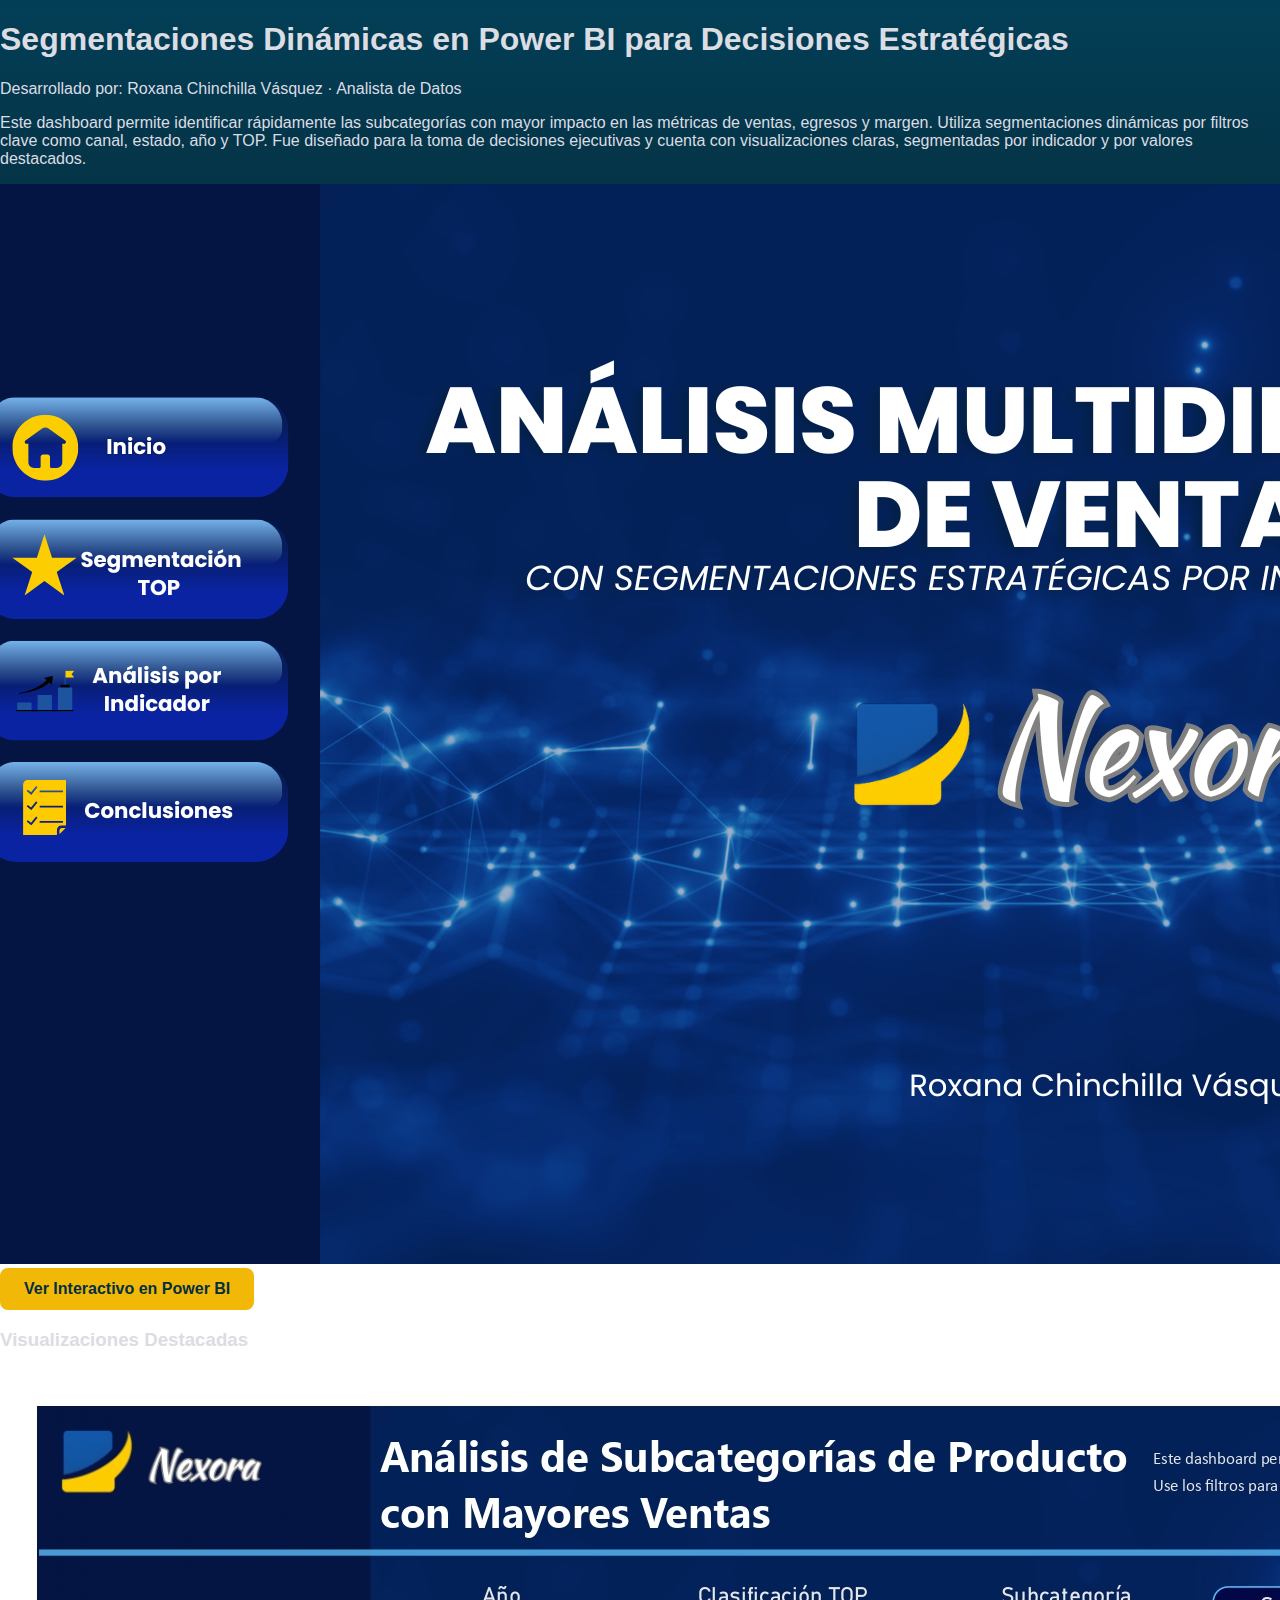
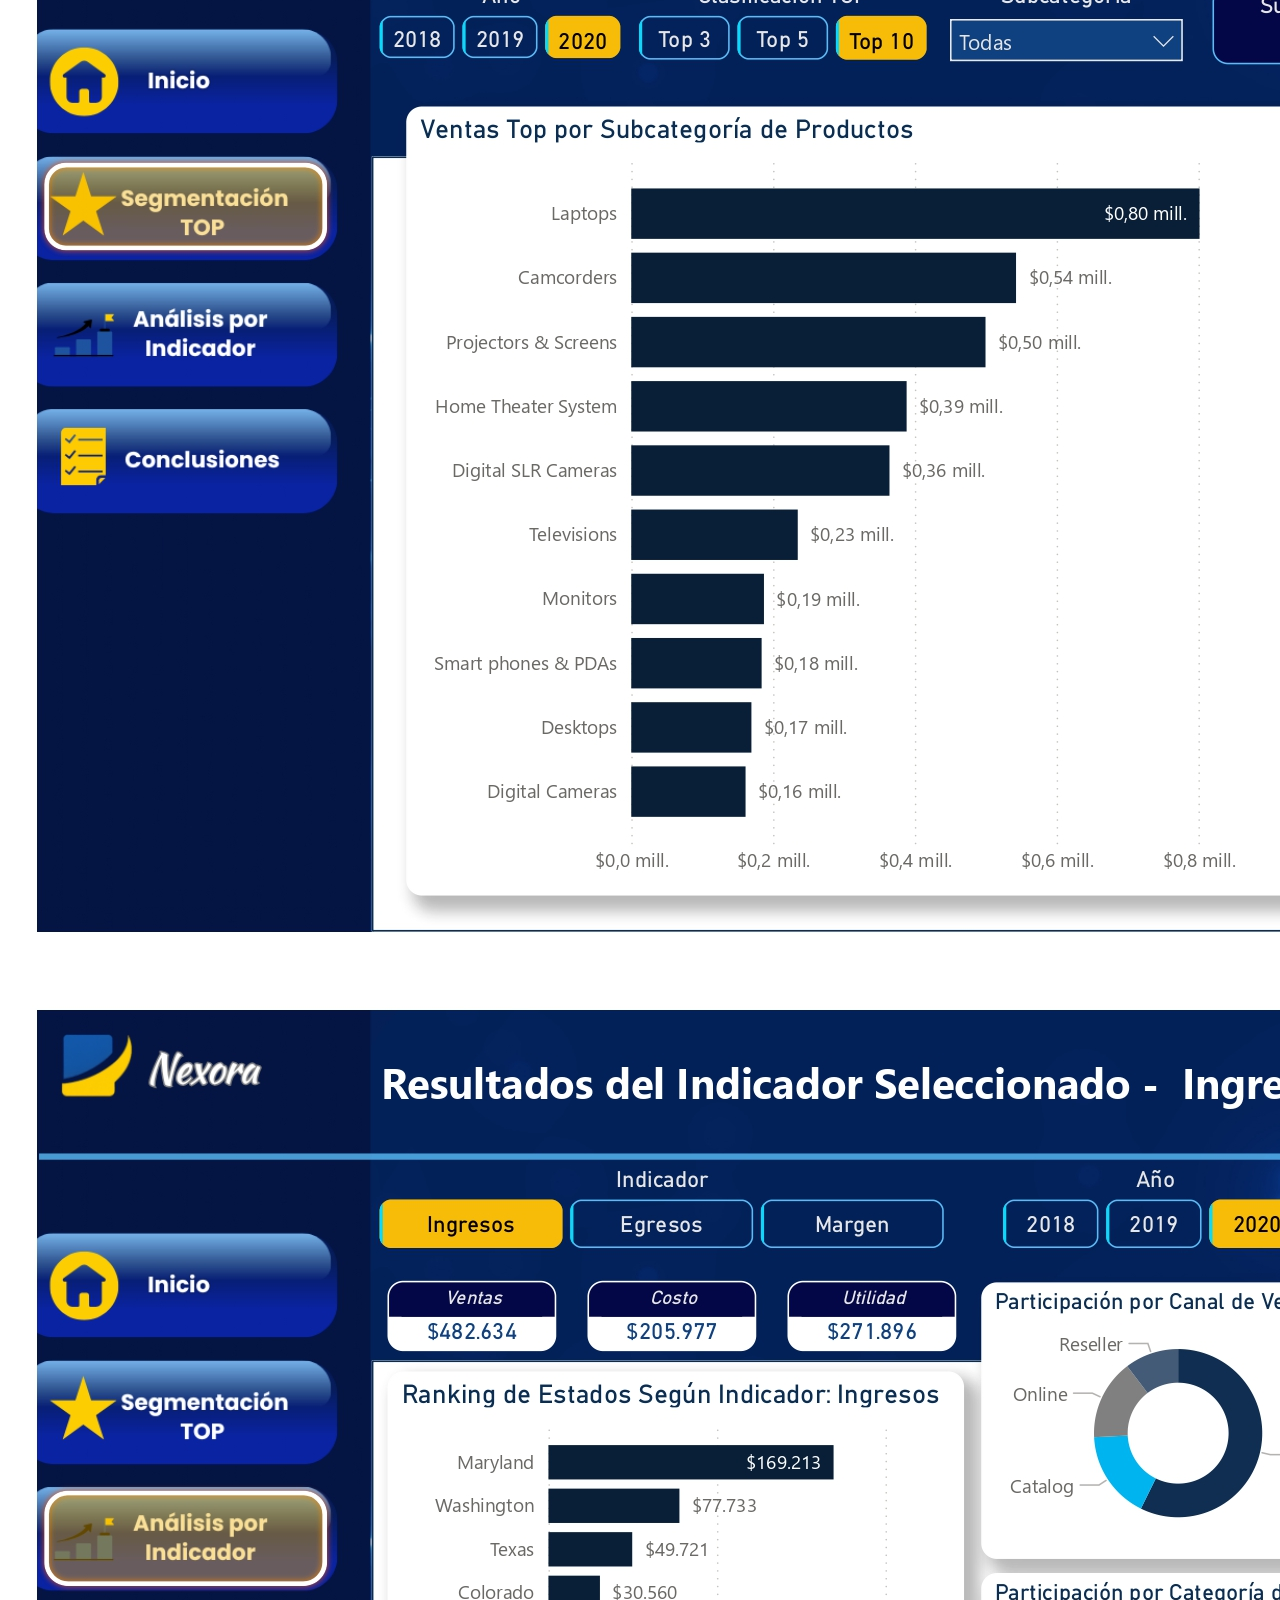
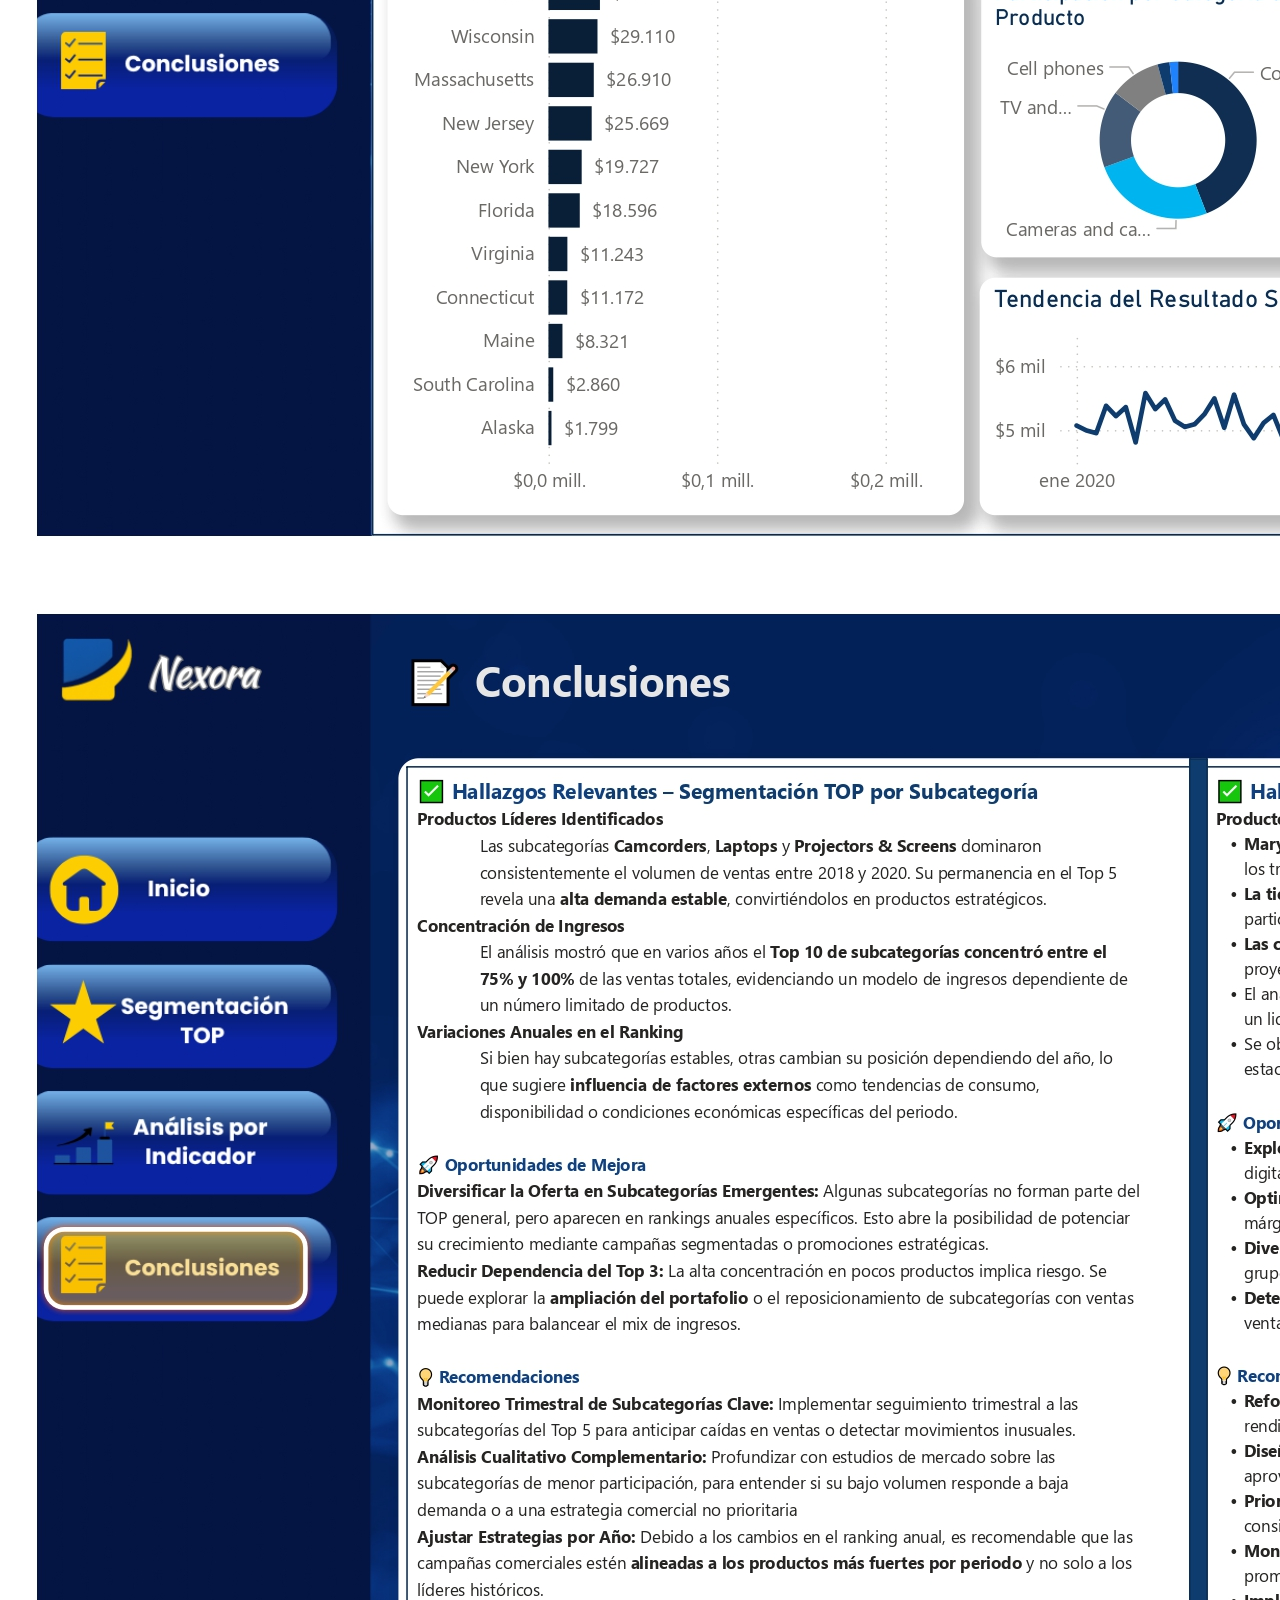
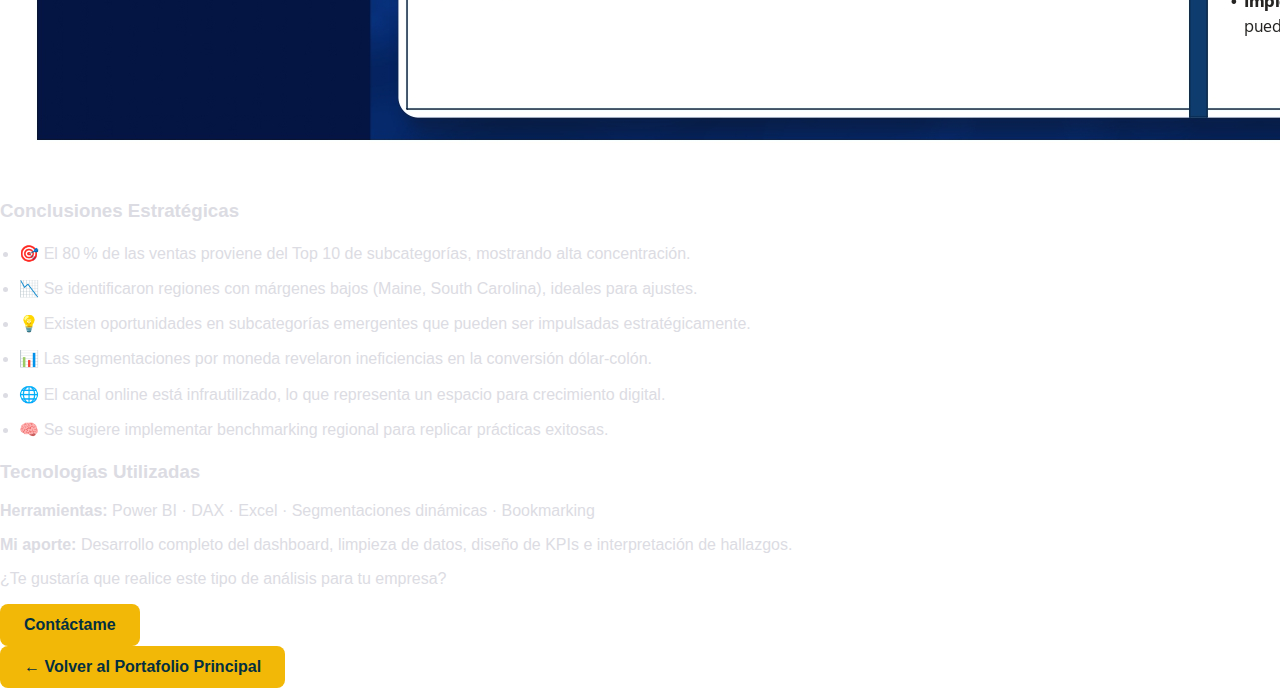
<file: proyecto1.html>
<!DOCTYPE html>
<html lang="es">

<head>
  <meta charset="UTF-8">
  <meta name="viewport" content="width=device-width, initial-scale=1.0">
  <title>Proyecto 1 - Segmentaciones Dinámicas</title>
  <link rel="stylesheet" href="proyectos.css">
</head>

<body>

  <header class="project-header">
    <h1 class="project-title">Segmentaciones Dinámicas en Power BI para Decisiones Estratégicas</h1>
    <span class="project-role">Desarrollado por: Roxana Chinchilla Vásquez · Analista de Datos</span>
  </header>

  <section class="project-detail custom-container">
    <!-- Resumen ejecutivo -->
    <div class="project-summary">
      <p>
        Este dashboard permite identificar rápidamente las subcategorías con mayor impacto en las métricas de
        ventas, egresos y margen. Utiliza segmentaciones dinámicas por filtros clave como canal, estado, año y TOP.
        Fue diseñado para la toma de decisiones ejecutivas y cuenta con visualizaciones claras, segmentadas por
        indicador y por valores destacados.
      </p>
    </div>

    <!-- Imagen destacada del dashboard -->
    <div class="project-snapshot">
      <img src="images/dash1.png" alt="Captura del dashboard" class="project-img">
      <a href="https://app.powerbi.com/links/7mSVQAfb1J?ctid=d08db6ec-36c8-4b54-b9b2-2d03dcc84544&pbi_source=linkShare&bookmarkGuid=15b07156-ba0d-436d-b4fa-a51ab0694196"
        class="btn btn-project" target="_blank">
        Ver Interactivo en Power BI
      </a>
    </div>

    <!-- Capturas del dashboard -->
    <div class="project-gallery">
      <h3>Visualizaciones Destacadas</h3>
      <div class="gallery-wrapper">
        <img src="images/Proyecto1/page-0002.jpg" alt="Captura Ingresos">
        <img src="images/Proyecto1/page-0003.jpg" alt="Captura Segmentación TOP">
        <img src="images/Proyecto1/page-0004.jpg" alt="Captura Conclusiones">
      </div>
    </div>

    <!-- Conclusiones del análisis -->
    <div class="project-conclusions">
      <h3>Conclusiones Estratégicas</h3>
      <ul>
        <li>🎯 El 80 % de las ventas proviene del Top 10 de subcategorías, mostrando alta concentración.</li>
        <li>📉 Se identificaron regiones con márgenes bajos (Maine, South Carolina), ideales para ajustes.</li>
        <li>💡 Existen oportunidades en subcategorías emergentes que pueden ser impulsadas estratégicamente.</li>
        <li>📊 Las segmentaciones por moneda revelaron ineficiencias en la conversión dólar-colón.</li>
        <li>🌐 El canal online está infrautilizado, lo que representa un espacio para crecimiento digital.</li>
        <li>🧠 Se sugiere implementar benchmarking regional para replicar prácticas exitosas.</li>
      </ul>
    </div>

    <!-- Tecnologías y aportes -->
    <div class="project-tools">
      <h3>Tecnologías Utilizadas</h3>
      <p><strong>Herramientas:</strong> Power BI · DAX · Excel · Segmentaciones dinámicas · Bookmarking</p>
      <p><strong>Mi aporte:</strong> Desarrollo completo del dashboard, limpieza de datos, diseño de KPIs e
        interpretación de hallazgos.</p>
    </div>

    <!-- CTA de contacto -->
    <div class="cta">
      <p>¿Te gustaría que realice este tipo de análisis para tu empresa?</p>
      <a href="#contact" class="btn btn-cta">Contáctame</a>
    </div>

    <div class="back-to-main">
      <a href="index.html" class="btn btn-back">← Volver al Portafolio Principal</a>
    </div>

  </section>
</body>

</html>
</file>
<file: proyectos.css>
body {
  font-family: "Poppins", sans-serif;
  background: linear-gradient(to bottom, #023f57, #09232e, #011820);
  background-attachment: fixed;
  background-size: cover;
  color: #dcdce3;
  margin: 0;
  padding: 0;
}

.main-container {
  max-width: 1000px;
  margin: auto;
  display: flex;
  flex-direction: column;
  gap: 2rem;
}

.card {
  background: rgba(3, 47, 64, 0.85);
  border-radius: 12px;
  padding: 2rem;
  box-shadow: 0 4px 18px rgba(0, 0, 0, 0.4);
  border-left: 5px solid #f2b807;
  transition: transform 0.3s ease;
}

.card:hover {
  transform: translateY(-4px);
}

.header-card {
  text-align: center;
  background: linear-gradient(135deg, #043C4F, #032F40);
  border-left-color: #04738C;
}

.header-card h1 {
  font-size: 2.4rem;
  margin-bottom: 0.5rem;
  background: linear-gradient(90deg, #F2B807, #04738C);
  -webkit-background-clip: text;
  -webkit-text-fill-color: transparent;
}

.role {
  font-style: italic;
  color: #dcdce3;
}

ul {
  padding-left: 1.2rem;
}

ul li {
  margin-bottom: 0.6rem;
  line-height: 1.6;
}

.img-card {
  text-align: center;
}

.img-card img {
  width: 100%;
  border-radius: 10px;
  border: 3px solid #d9910d;
  box-shadow: 0 6px 20px rgba(0, 0, 0, 0.5);
  margin-bottom: 1rem;
}

.btn {
  background-color: #f2b807;
  color: #032f40;
  padding: 12px 24px;
  border-radius: 8px;
  font-weight: 600;
  text-decoration: none;
  display: inline-block;
  transition: all 0.3s ease;
}

.btn:hover {
  background-color: #d9910d;
  color: #fff;
}

.cta-card {
  text-align: center;
  background: rgba(4, 60, 79, 0.9);
  border-left-color: #8C4608;
}


.project-hero {
  position: relative;
  height: 40vh;
  width: 100%;
  background: linear-gradient(135deg, #1a3843, #011114);
  overflow: hidden;
  display: flex;
  justify-content: center;
  align-items: center;
  text-align: center;
}

#particles-js {
  position: absolute;
  inset: 0;
  z-index: 0;
}

.hero-title-wrapper {
  position: relative;
  z-index: 2;
  color: white;
  padding: 2rem;
}

.hero-title-animated {
  font-family: 'Poppins', sans-serif;
  font-weight: 800;
  font-size: clamp(1.5rem, 4vw, 3rem);
  background: linear-gradient(90deg, #F2B807, #04738C, #F2B807);
  background-size: 200%;
  -webkit-background-clip: text;
  -webkit-text-fill-color: transparent;
  animation: gradientMove 4s linear infinite;
}

@keyframes gradientMove {
  0% { background-position: 0%; }
  100% { background-position: 200%; }
}


.btn-back-hero {
  display: inline-block;
  background: linear-gradient(135deg, #f2b807, #04738c);
  color: #032f40;
  font-weight: 400;
  padding: 8px 18px;
  font-size: 0.9rem;
  border-radius: 8px;
  margin: 1rem;
  text-decoration: none;
  box-shadow: 0 4px 12px rgba(0, 0, 0, 0.25);
  transition: all 0.3s ease;
}

.btn-back-hero:hover {
  background-color: #8c4608;
  color: white;
  transform: translateY(-2px);
}

/* Galería responsive */
.dashboard-preview {
  text-align: center;
  margin: 4rem auto;
  padding: 2rem;
  background: rgba(3, 47, 64, 0.5);
  border-radius: 12px;
  box-shadow: 0 8px 25px rgba(0, 0, 0, 0.3);
  max-width: 1100px;
}

.preview-title {
  font-size: 1.8rem;
  color: #f2b807;
  margin-bottom: 2rem;
  font-weight: 600;
}

.dashboard-images {
  display: flex;
  flex-wrap: wrap;
  gap: 2rem;
  justify-content: center;
}

.dashboard-images img {
  width: 100%;
  max-width: 480px;
  border-radius: 10px;
  cursor: zoom-in;
  box-shadow: 0 6px 20px rgba(0, 0, 0, 0.4);
  border: 3px solid rgba(242, 184, 7, 0.3);
  transition: transform 0.3s ease;
}

.dashboard-images img:hover {
  transform: scale(1.03);
}

/* Lightbox estilo modal */
.lightbox {
  display: none;
  position: fixed;
  z-index: 9999;
  inset: 0;
  background: rgba(0, 0, 0, 0.9);
  justify-content: center;
  align-items: center;
}

.lightbox img {
  max-width: 90%;
  max-height: 90%;
  border-radius: 12px;
  border: 3px solid #f2b807;
  box-shadow: 0 0 25px rgba(242, 184, 7, 0.5);
}

.close-btn {
  position: absolute;
  top: 30px;
  right: 40px;
  font-size: 2rem;
  color: white;
  cursor: pointer;
  font-weight: bold;
}

.project-closing {
  background: rgba(3, 47, 64, 0.6);
  padding: 3rem;
  margin: 4rem auto 2rem;
  border-radius: 12px;
  max-width: 1000px;
  text-align: center;
  box-shadow: 0 10px 30px rgba(0,0,0,0.3);
  color: #f0f0f0;
}

.project-closing h2 {
  font-size: 2rem;
  color: #f2b807;
  margin-bottom: 1rem;
  font-weight: 600;
}

.project-closing p {
  font-size: 1.1rem;
  max-width: 850px;
  margin: 0 auto 2rem;
  line-height: 1.8;
  color: #ddd;
}

.project-closing .btn-cta {
  background: linear-gradient(135deg, #f2b807, #04738C);
  color: #032f40;
  padding: 12px 26px;
  font-weight: 600;
  text-decoration: none;
  border-radius: 8px;
  box-shadow: 0 6px 20px rgba(242, 184, 7, 0.3);
  transition: background 0.3s ease, transform 0.3s ease;
}

.project-closing .btn-cta:hover {
  background: #d9910d;
  color: white;
  transform: translateY(-2px);
}
</file>
